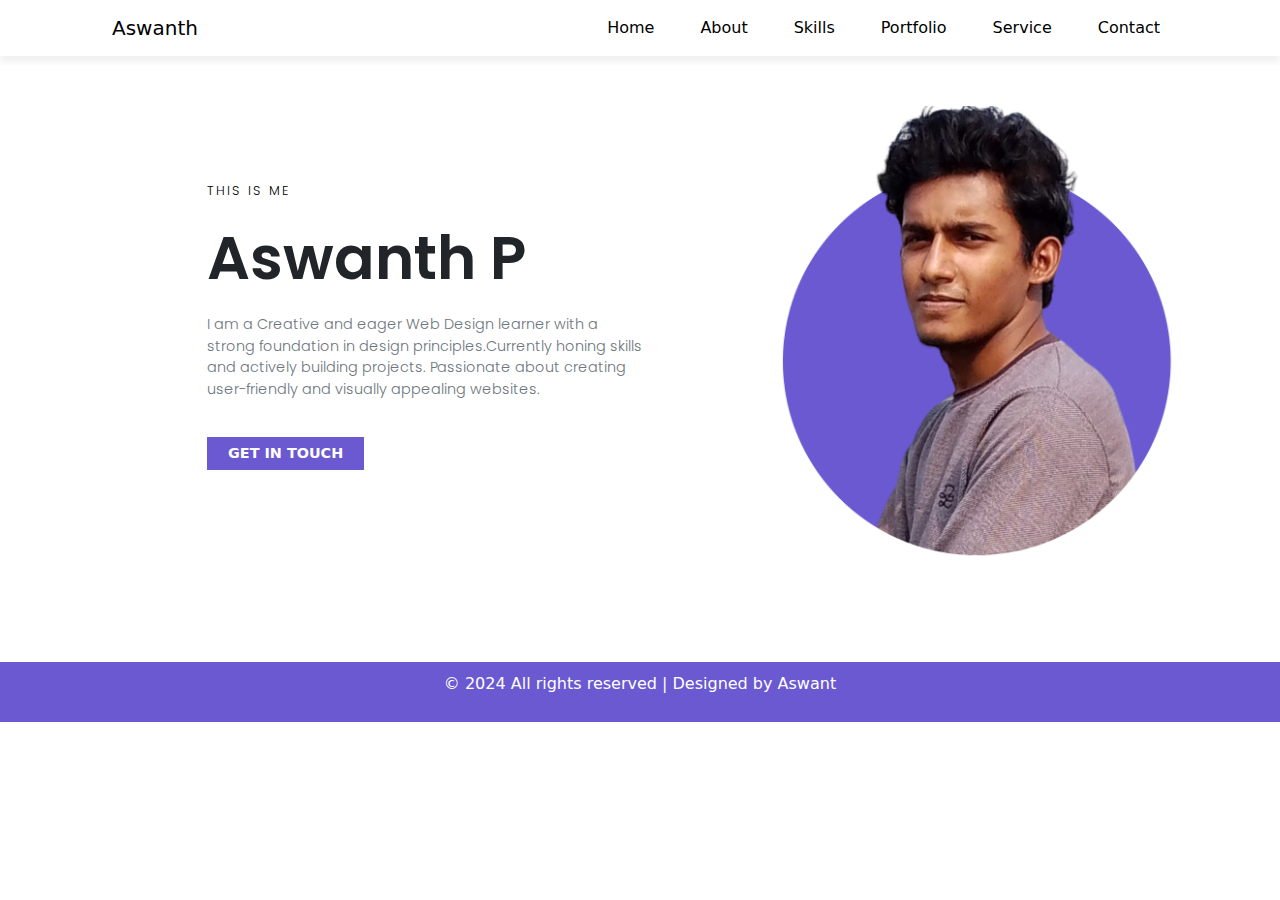
<file: index.html>
<!DOCTYPE html>
<html lang="en">
<head>
    <meta charset="UTF-8">
    <meta name="viewport" content="width=device-width, initial-scale=1.0">
    <meta name="description" content="This personal portfolio is created using htm, css with
    bootstrap framework">
    <meta name="author" content="Aswanth P">
    <title>Personal Portfolio home page using html, css and bootstrap</title>
    <link rel="stylesheet" href="https://cdnjs.cloudflare.com/ajax/libs/font-awesome/6.5.2/css/all.min.css" integrity="sha512-SnH5WK+bZxgPHs44uWIX+LLJAJ9/2PkPKZ5QiAj6Ta86w+fsb2TkcmfRyVX3pBnMFcV7oQPJkl9QevSCWr3W6A==" crossorigin="anonymous" referrerpolicy="no-referrer" />
    <link rel="stylesheet" href="styles.css">
    <link href="https://cdn.jsdelivr.net/npm/bootstrap@5.3.3/dist/css/bootstrap.min.css" rel="stylesheet" integrity="sha384-QWTKZyjpPEjISv5WaRU9OFeRpok6YctnYmDr5pNlyT2bRjXh0JMhjY6hW+ALEwIH" crossorigin="anonymous">
    <link rel="stylesheet" href="styles.css">
</head>
<body>
    <header class="header">
        <nav class="navbar navbar-expand-md sticky-top">
            <div class="container">
                <a href="#" class="navbar-brand">Aswanth</a>
                <button class="navbar-toggler" type="button" data-bs-toggle="collapse" data-bs-target="#mobileMenu">
                    <span class="navbar-toggler-icon" id="menu-btn"></span>
                </button>
                <div class="collapse navbar-collapse" id="mobileMenu">
                    <ul class="navbar-nav">
                        <li class="nav-item"><a href="index.html" class="nav-link">Home</a></li>
                        <li class="nav-item"><a href="about.html" class="nav-link">About</a></li>
                        <li class="nav-item"><a href="skils.html" class="nav-link">Skills</a></li>
                        <li class="nav-item"><a href="portfolio.html" class="nav-link">Portfolio</a></li>
                        <li class="nav-item"><a href="services.html" class="nav-link">Service</a></li>
                        <li class="nav-item"><a href="contact.html" class="nav-link">Contact</a></li>
                    </ul>
                </div>
            </div>
        </nav>
    </header>
    <main>
        <section id="home">
            <div class="container">
                <div class="row">
                    <div class="col-2 col-sm-1 col-md-6 col-lg-1 order-1 home-socialmedia">
                        <a href="https://www.instagram.com/aswanth_4chu?igsh=YXQzZmVucmxvcTFh" class="text-decoration-none"><i class="fa-brands fa-instagram" style="color: #6a59d1;"></i></a>
                        <a href="www.linkedin.com/in/aswanth-p-36589722a" class="text-decoration-none"><i class="fa-brands fa-linkedin" style="color: #6a59d1;"></i></a>
                        <a href="https://github.com/AswanthP2002" class="text-decoration-none"><i class="fa-brands fa-github" style="color: #6a59d1;"></i></a>
                    </div>
                    <div class="col-sm-12 col-md-12 col-lg-6 order-3 order-md-3 order-lg-2 content"> 
                        <div class="content">
                            <label for="name" class="page-label">This is me</label>
                            <p class="name">Aswanth P</p>
                            <p class="text-secondary intro">
                                I am a Creative and eager Web Design learner with a 
                                strong foundation in design principles.Currently honing 
                                skills and actively building projects. Passionate about 
                                creating user-friendly and visually appealing websites.
                            </p>
                            <a href="contact.html" class="btn page-btns">Get in touch</a>
                        </div>
                    </div>
                    <div class="col-10 col-sm-11 col-md-6 col-lg-5 order-2 order-lg-3">
                        <div class="image"> 
                            <!--<img src="image/abstract-neon-frame-design-oewy4t1tfbfq5fof-oewy4t1tfbfq5fof.png" alt="neon frame picture" id="frame">-->
                            <img src="image/Aswanth-profile.png" alt="profile picture" id="profile" >
                        </div>
                    </div>
                </div>
            </div>
        </section>
    </main>
    <footer>
        <p class="text-center text-white">&copy; 2024 All rights reserved | Designed by Aswant</p>
    </footer>
    <script src="https://cdn.jsdelivr.net/npm/bootstrap@5.3.3/dist/js/bootstrap.bundle.min.js" integrity="sha384-YvpcrYf0tY3lHB60NNkmXc5s9fDVZLESaAA55NDzOxhy9GkcIdslK1eN7N6jIeHz" crossorigin="anonymous"></script>
</body>
</html>
</file>
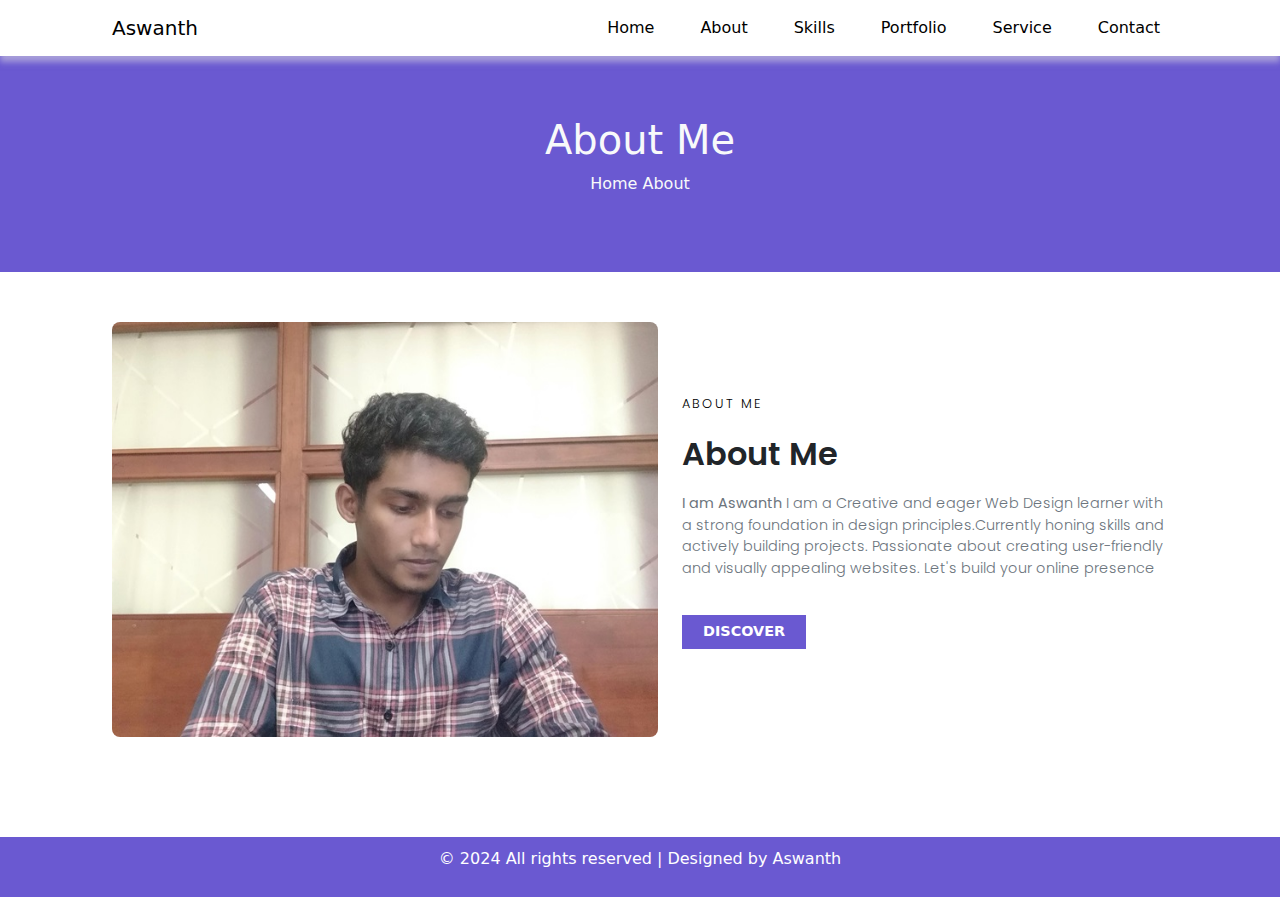
<file: about.html>
<!DOCTYPE html>
<html lang="en">
<head>
    <meta charset="UTF-8">
    <meta name="viewport" content="width=device-width, initial-scale=1.0">
    <meta name="description" content="This personal portfolio is created using htm, css with
    bootstrap framework">
    <meta name="author" content="Aswanth P">
    <title>Personal Portfolio About page using html, css and bootstrap</title>
    <link href="https://cdn.jsdelivr.net/npm/bootstrap@5.3.3/dist/css/bootstrap.min.css" rel="stylesheet" integrity="sha384-QWTKZyjpPEjISv5WaRU9OFeRpok6YctnYmDr5pNlyT2bRjXh0JMhjY6hW+ALEwIH" crossorigin="anonymous">
    <link rel="stylesheet" href="https://cdnjs.cloudflare.com/ajax/libs/font-awesome/6.5.2/css/all.min.css" integrity="sha512-SnH5WK+bZxgPHs44uWIX+LLJAJ9/2PkPKZ5QiAj6Ta86w+fsb2TkcmfRyVX3pBnMFcV7oQPJkl9QevSCWr3W6A==" crossorigin="anonymous" referrerpolicy="no-referrer" />
    <link rel="stylesheet" href="styles.css">
</head>
<body>
    <header>
        <nav class="navbar navbar-expand-md sticky-top">
            <div class="container">
                <a href="#" class="navbar-brand">Aswanth</a>
                <button class="navbar-toggler" type="button" data-bs-toggle="collapse" data-bs-target="#mobileMenu">
                    <span class="navbar-toggler-icon" id="menu-btn"></span>
                </button>
                <div class="collapse navbar-collapse" id="mobileMenu">
                    <ul class="navbar-nav nav-right">
                        <li class="nav-item"><a href="index.html" class="nav-link">Home</a></li>
                        <li class="nav-item"><a href="about.html" class="nav-link">About</a></li>
                        <li class="nav-item"><a href="skils.html" class="nav-link">Skills</a></li>
                        <li class="nav-item"><a href="portfolio.html" class="nav-link">Portfolio</a></li>
                        <li class="nav-item"><a href="services.html" class="nav-link">Service</a></li>
                        <li class="nav-item"><a href="contact.html" class="nav-link">Contact</a></li>
                    </ul>
                </div>
            </div>
        </nav>
    </header>
    <main>
        <section id="about">
            <div class="top">
                <h1 class="main-heading text-light">About Me</h1>
                <p class="path">
                    <a href="index.html/#home" class="text-decoration-none text-light">Home</a>
                    <span><i class="fa-solid fa-arrow-right"></i></span>
                    <a href="index.html/#home" class="text-decoration-none text-light">About</a>
                </p>
            </div>
            <div class="bottom">
                <div class="container">
                    <div class="row">
                        <div class="col-sm-12 col-md-6">
                            <div class="image">
                                <img src="image/Aswanth-about- - Copy.jpeg" alt="profile image">
                            </div>
                        </div>
                        <div class="col-sm-12 col-md-6">
                            <div class="content">
                                <label>about me</label>
                                <h2 class="content-heading text-dark">About Me</h2>
                                <p class="text-secondary intro">
                                    <strong>I am Aswanth</strong>  I am a Creative and eager Web Design learner with a 
                                    strong foundation in design principles.Currently honing 
                                    skills and actively building projects. Passionate about 
                                    creating user-friendly and visually appealing websites. 
                                    Let's build your online presence
                                </p>
                                <a href="portfolio.html" class="btn page-btns">Discover</a>
                            </div>
                        </div>
                    </div>
                    <div class="timeline">
                        <div class="checkpoint">
                            <div class="block">
                                <h2></h2>
                            </div>
                        </div>
                    </div>
                </div>
            </div>
        </section>
    </main>
    <footer>
        <p class="text-center text-white">&copy; 2024 All rights reserved | Designed by Aswanth</p>
    </footer>
    <script src="https://cdn.jsdelivr.net/npm/bootstrap@5.3.3/dist/js/bootstrap.bundle.min.js" integrity="sha384-YvpcrYf0tY3lHB60NNkmXc5s9fDVZLESaAA55NDzOxhy9GkcIdslK1eN7N6jIeHz" crossorigin="anonymous"></script>
</body>
</html>
</file>
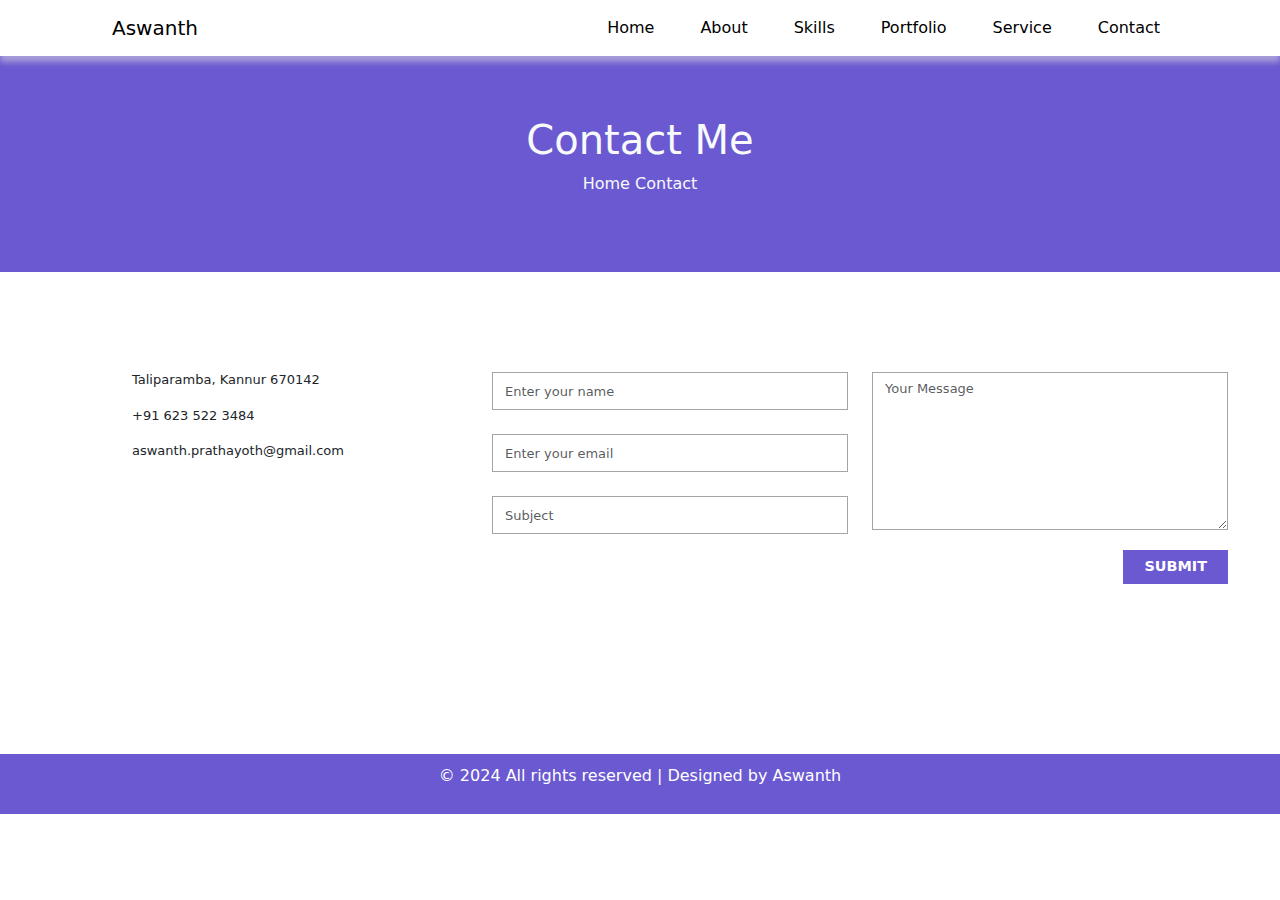
<file: contact.html>
<!DOCTYPE html>
<html lang="en">
<head>
    <meta charset="UTF-8">
    <meta name="viewport" content="width=device-width, initial-scale=1.0">
    <meta name="description" content="This personal portfolio is created using htm, css with
    bootstrap framework">
    <meta name="author" content="Aswanth P">
    <title>Personal Portfolio About page using html, css and bootstrap</title>
    <link href="https://cdn.jsdelivr.net/npm/bootstrap@5.3.3/dist/css/bootstrap.min.css" rel="stylesheet" integrity="sha384-QWTKZyjpPEjISv5WaRU9OFeRpok6YctnYmDr5pNlyT2bRjXh0JMhjY6hW+ALEwIH" crossorigin="anonymous">
    <link rel="stylesheet" href="https://cdnjs.cloudflare.com/ajax/libs/font-awesome/6.5.2/css/all.min.css" integrity="sha512-SnH5WK+bZxgPHs44uWIX+LLJAJ9/2PkPKZ5QiAj6Ta86w+fsb2TkcmfRyVX3pBnMFcV7oQPJkl9QevSCWr3W6A==" crossorigin="anonymous" referrerpolicy="no-referrer" />
    <link rel="stylesheet" href="styles.css">
</head>
<body>
    <header>
        <nav class="navbar navbar-expand-md sticky-top">
            <div class="container">
                <a href="#" class="navbar-brand">Aswanth</a>
                <button class="navbar-toggler" type="button" data-bs-toggle="collapse" data-bs-target="#mobileMenu">
                    <span class="navbar-toggler-icon" id="menu-btn"></span>
                </button>
                <div class="collapse navbar-collapse" id="mobileMenu">
                    <ul class="navbar-nav nav-right">
                        <li class="nav-item"><a href="index.html" class="nav-link">Home</a></li>
                        <li class="nav-item"><a href="about.html" class="nav-link">About</a></li>
                        <li class="nav-item"><a href="skils.html" class="nav-link">Skills</a></li>
                        <li class="nav-item"><a href="portfolio.html" class="nav-link">Portfolio</a></li>
                        <li class="nav-item"><a href="services.html" class="nav-link">Service</a></li>
                        <li class="nav-item"><a href="contact.html" class="nav-link">Contact</a></li>
                    </ul>
                </div>
            </div>
        </nav>
    </header>
    <main>
        <section id="contact">
            <div class="top">
                <h1 class="main-heading text-light">Contact Me</h1>
                <p class="path">
                    <a href="index.html/#home" class="text-decoration-none text-light">Home</a>
                    <span><i class="fa-solid fa-arrow-right"></i></span>
                    <a href="index.html/#home" class="text-decoration-none text-light">Contact</a>
                </p>
            </div>
            <div class="bottom">
                <div class="container">
                    <div class="row"> <!--for referrence-->
                        <div class="col-sm-12 col-md-12 col-lg-4 pt-5"> <!--for referrence-->
                            <div class="details">
                                <div class="icon"><i class="fa-solid fa-house"></i></div>
                                <div class="text"><p>Taliparamba, Kannur 670142</p></div>
                            </div>
                            <div class="details">
                                <div class="icon"><i class="fa-solid fa-phone"></i></div>
                                <div class="text"><p>+91 623 522 3484</p></div>
                            </div>
                            <div class="details">
                                <div class="icon"><i class="fa-solid fa-envelope"></i></div>
                                <div class="text"><p><a href="mailto:aswanth.prathayoth@gmail.com" class="text-decoration-none text-dark">aswanth.prathayoth@gmail.com</a></p></div>
                            </div>
                            <div class="details">
                                <div class="icon"><i class="fa-solid fa-hashtag"></i></div>
                                <div class="socialmedia">
                                    <ul class="list-unstyled">
                                        <li><a href="https://www.instagram.com/aswanth_4chu?igsh=YXQzZmVucmxvcTFh" class="text-decoration-none"><i class="fa-brands fa-instagram"></i></a></li>
                                        <li><a href="www.linkedin.com/in/aswanth-p-36589722a" class="text-decoration-none"><i class="fa-brands fa-linkedin"></i></a></li>
                                        <li><a href="https://github.com/AswanthP2002" class="text-decoration-none"><i class="fa-brands fa-github"></i></a></li>
                                    </ul>
                                </div>
                            </div>
                        </div>
                        <div class="col-sm-12 col-md-12 col-lg-8" id="form"> <!--for referrence-->
                            <form onsubmit="validateForm(); reset(); return false;"  id="enquiry-form">
                                <div class="row">
                                <div class="left col-lg-6 col-sm-12">
                                    <div style="position: relative;">
                                        <input type="text" class="form-control mb-4" id="name" name="name" placeholder="Enter your name" autocomplete="name">
                                        <span id="name-error" class="error-message"></span>
                                    </div>
                                    <div style="position: relative;">
                                        <input type="email" class="form-control mb-4" id="mail" name="mail" placeholder="Enter your email" autocomplete="email">
                                        <span id="email-error" class="error-message"></span>
                                    </div>
                                    <div style="position: relative;">
                                        <input type="text" class="form-control" id="subject" name="subject" placeholder="Subject">
                                        <span id="subject-error" class="error-message"></span>
                                    </div>
                                </div>
                                <div class="right col-lg-6 col-sm-12"> 
                                    <div style="position: relative;">
                                        <textarea name="message" id="message" class="form-control" id="message" placeholder="Your Message" rows="6"></textarea>
                                        <span id="message-error" class="error-message"></span>
                                    </div>
                                    <button type="submit" class="btn page-btns" id="submit">submit</button>
                                </div>
                                </div>
                            </form>
                        </div>
                    </div>
                </div>
            </div>
        </section>
    </main>
    <footer>
        <p class="text-center text-white">&copy; 2024 All rights reserved | Designed by Aswanth</p>
    </footer>
    <script src="https://cdn.jsdelivr.net/npm/bootstrap@5.3.3/dist/js/bootstrap.bundle.min.js" integrity="sha384-YvpcrYf0tY3lHB60NNkmXc5s9fDVZLESaAA55NDzOxhy9GkcIdslK1eN7N6jIeHz" crossorigin="anonymous"></script>
    <script src="https://smtpjs.com/v3/smtp.js"></script>
    <script src="script.js"></script>
</body>
</html>
</file>
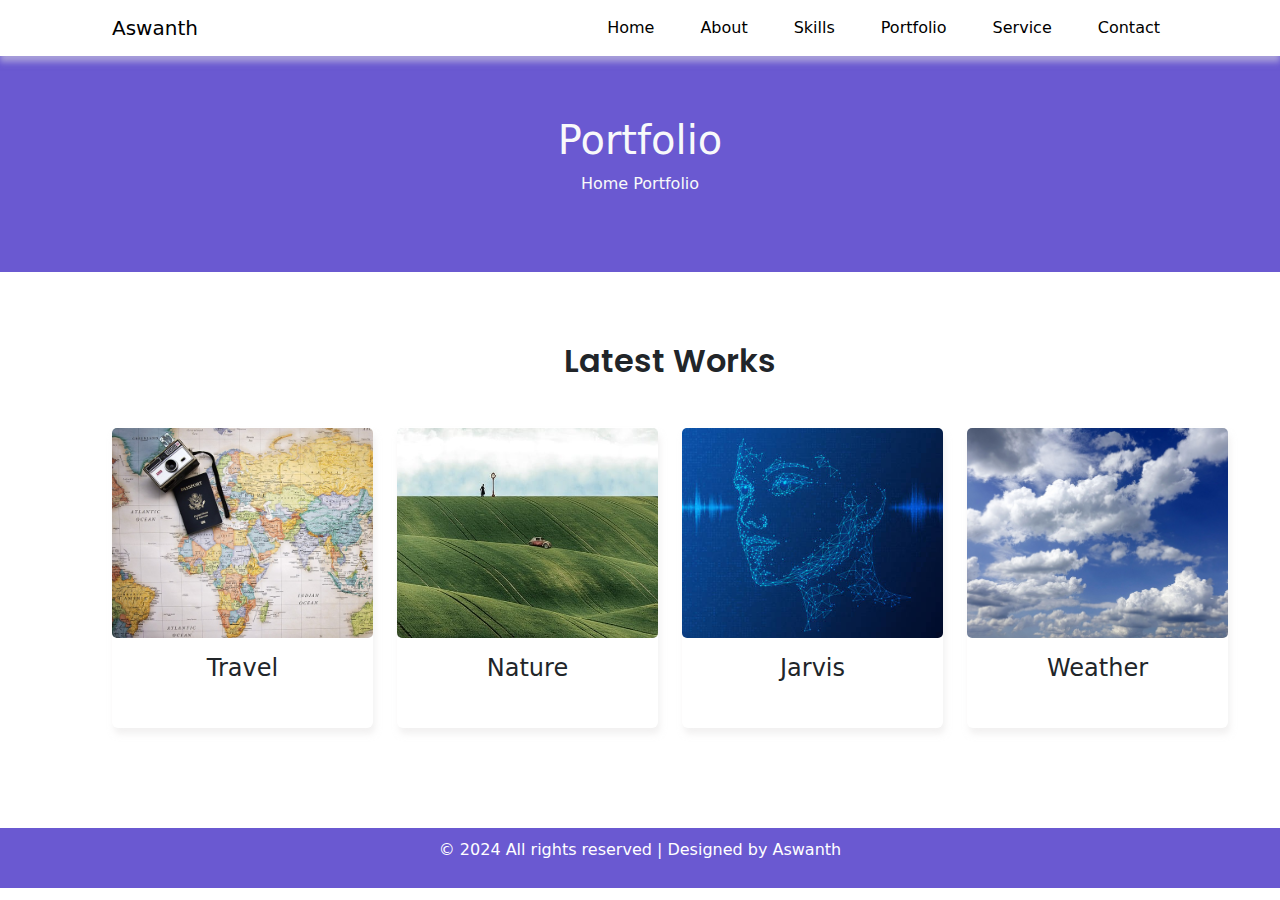
<file: portfolio.html>
<!DOCTYPE html>
<html lang="en">
<head>
    <meta charset="UTF-8">
    <meta name="viewport" content="width=device-width, initial-scale=1.0">
    <meta name="description" content="This personal portfolio is created using htm, css with
    bootstrap framework">
    <meta name="author" content="Aswanth P">
    <title>Personal Portfolio home page using html, css and bootstrap</title>
    <link href="https://cdn.jsdelivr.net/npm/bootstrap@5.3.3/dist/css/bootstrap.min.css" rel="stylesheet" integrity="sha384-QWTKZyjpPEjISv5WaRU9OFeRpok6YctnYmDr5pNlyT2bRjXh0JMhjY6hW+ALEwIH" crossorigin="anonymous">
    <link rel="stylesheet" href="https://cdnjs.cloudflare.com/ajax/libs/font-awesome/6.5.2/css/all.min.css" integrity="sha512-SnH5WK+bZxgPHs44uWIX+LLJAJ9/2PkPKZ5QiAj6Ta86w+fsb2TkcmfRyVX3pBnMFcV7oQPJkl9QevSCWr3W6A==" crossorigin="anonymous" referrerpolicy="no-referrer" />
    <link rel="stylesheet" href="styles.css">
</head>
<body>
    <header>
        <nav class="navbar navbar-expand-md sticky-top">
            <div class="container">
                <a href="#" class="navbar-brand">Aswanth</a>
                <button class="navbar-toggler" type="button" data-bs-toggle="collapse" data-bs-target="#mobileMenu">
                    <span class="navbar-toggler-icon" id="menu-btn"></span>
                </button>
                <div class="collapse navbar-collapse" id="mobileMenu">
                    <ul class="navbar-nav nav-right">
                        <li class="nav-item"><a href="index.html" class="nav-link">Home</a></li>
                        <li class="nav-item"><a href="about.html" class="nav-link">About</a></li>
                        <li class="nav-item"><a href="skils.html" class="nav-link">Skills</a></li>
                        <li class="nav-item"><a href="portfolio.html" class="nav-link">Portfolio</a></li>
                        <li class="nav-item"><a href="services.html" class="nav-link">Service</a></li>
                        <li class="nav-item"><a href="contact.html" class="nav-link">Contact</a></li>
                    </ul>
                </div>
            </div>
        </nav>
    </header>
    <main>
        <section id="portfolio">
            <div class="top">
                <h1 class="main-heading text-light">Portfolio</h1>
                <p class="path">
                    <a href="index.html/#home" class="text-decoration-none text-light">Home</a>
                    <span><i class="fa-solid fa-arrow-right"></i></span>
                    <a href="index.html/#home" class="text-decoration-none text-light">Portfolio</a>
                </p>
            </div>
            <div class="bottom">
                <div class="container">
                <div class="row">
                    <div class="col-12">
                        <h2 class="content-heading text-dark text-center mb-5">Latest Works</h2>
                        
                    </div>
                    <div class="col-sm-6 col-md-3">
                        <a class="text-decoration-none" href="https://aswanth4012.github.io/Travel/">
                        <div class="card">
                            <img src="image/travel.jpg" alt="Map image" class="card-img">
                            
                            <div class="card-body">
                                <h4 class="text-dark text-center">Travel</h4>
                            </div>
                        </div>
                        </a>
                    </div>
                    <div class="col-sm-6 col-md-3">
                        <a class="text-decoration-none" href="https://aswanth4012.github.io/Nature/">
                        <div class="card">
                            <img src="image/nature.jpg" alt="fields image" class="card-img">
                            
                            <div class="card-body">
                                <h4 class="text-dark text-center">Nature</h4>
                            </div>
                        </div>
                        </a>
                    </div>
                    <div class="col-sm-6 col-md-3">
                        <a class="text-decoration-none" href="https://aswanth4012.github.io/jarvis/">
                        <div class="card">
                            <img src="image/jaarvis.jpg" alt="voice recogniser image" class="card-img">
                            <div class="card-body">
                                <h4 class="text-dark text-center">Jarvis</h4>
                            </div>
                        </div>
                        </a>
                    </div>
                    <div class="col-sm-6 col-md-3">
                        <a class="text-decoration-none" href="https://aswanth4012.github.io/weatherWise/">
                        <div class="card">
                            <img src="image/weather.jpg" alt="clouds image" class="card-img">
                            <div class="card-body">
                                <h4 class="text-dark text-center">Weather</h4>
                            </div>
                        </div>
                        </a>
                    </div>
                </div>
                </div>
            </div>
        </section>
    </main>
    <footer>
        <p class="text-center text-white">&copy; 2024 All rights reserved | Designed by Aswanth</p>
    </footer>
    <script src="https://cdn.jsdelivr.net/npm/bootstrap@5.3.3/dist/js/bootstrap.bundle.min.js" integrity="sha384-YvpcrYf0tY3lHB60NNkmXc5s9fDVZLESaAA55NDzOxhy9GkcIdslK1eN7N6jIeHz" crossorigin="anonymous"></script>
</body>
</html>
</file>
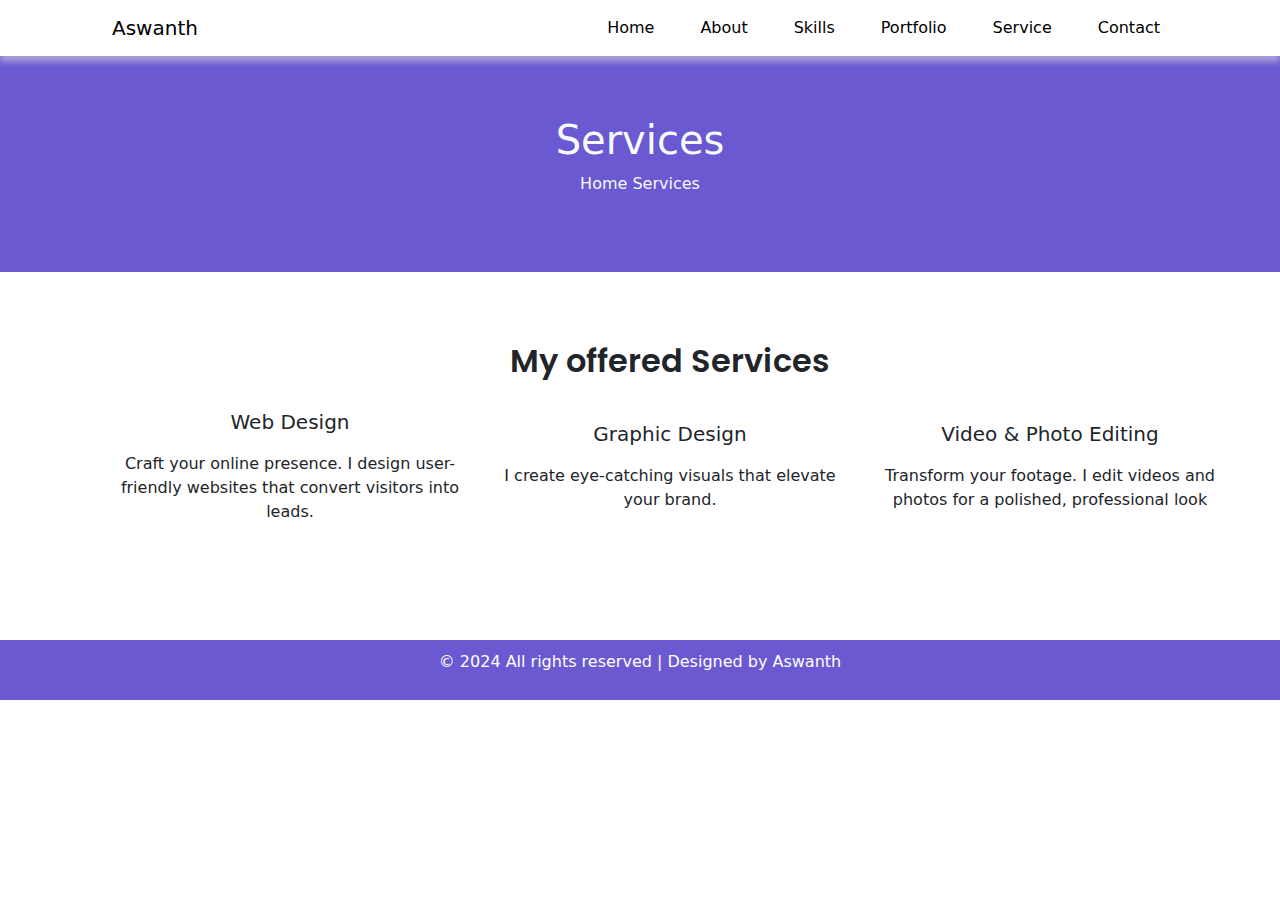
<file: services.html>
<!DOCTYPE html>
<html lang="en">
<head>
    <meta charset="UTF-8">
    <meta name="viewport" content="width=device-width, initial-scale=1.0">
    <meta name="description" content="This personal portfolio is created using htm, css with
    bootstrap framework">
    <meta name="author" content="Aswanth P">
    <title>Personal Portfolio home page using html, css and bootstrap</title>
    <link href="https://cdn.jsdelivr.net/npm/bootstrap@5.3.3/dist/css/bootstrap.min.css" rel="stylesheet" integrity="sha384-QWTKZyjpPEjISv5WaRU9OFeRpok6YctnYmDr5pNlyT2bRjXh0JMhjY6hW+ALEwIH" crossorigin="anonymous">
    <link rel="stylesheet" href="https://cdnjs.cloudflare.com/ajax/libs/font-awesome/6.5.2/css/all.min.css" integrity="sha512-SnH5WK+bZxgPHs44uWIX+LLJAJ9/2PkPKZ5QiAj6Ta86w+fsb2TkcmfRyVX3pBnMFcV7oQPJkl9QevSCWr3W6A==" crossorigin="anonymous" referrerpolicy="no-referrer" />
    <link rel="stylesheet" href="styles.css">
</head>
<body>
    <header>
        <nav class="navbar navbar-expand-md sticky-top">
            <div class="container">
                <a href="#" class="navbar-brand">Aswanth</a>
                <button class="navbar-toggler" type="button" data-bs-toggle="collapse" data-bs-target="#mobileMenu">
                    <span class="navbar-toggler-icon" id="menu-btn"></span>
                </button>
                <div class="collapse navbar-collapse" id="mobileMenu">
                    <ul class="navbar-nav nav-right">
                        <li class="nav-item"><a href="index.html" class="nav-link">Home</a></li>
                        <li class="nav-item"><a href="about.html" class="nav-link">About</a></li>
                        <li class="nav-item"><a href="skils.html" class="nav-link">Skills</a></li>
                        <li class="nav-item"><a href="portfolio.html" class="nav-link">Portfolio</a></li>
                        <li class="nav-item"><a href="services.html" class="nav-link">Service</a></li>
                        <li class="nav-item"><a href="contact.html" class="nav-link">Contact</a></li>
                    </ul>
                </div>
            </div>
        </nav>
    </header>
    <main>
        <section id="services">
            <div class="top">
                <h1 class="main-heading text-light">Services</h1>
                <p class="path">
                    <a href="index.html/#home" class="text-decoration-none text-light">Home</a>
                    <span><i class="fa-solid fa-arrow-right"></i></span>
                    <a href="index.html/#home" class="text-decoration-none text-light">Services</a>
                </p>
            </div>
            <div class="bottom">
                <div class="container">
                    <div class="row">
                        <div class="col-sm-12">
                            <h2 class="content-heading text-dark text-center">My offered Services</h2>
                        </div>
                        <div class="col-sm-12 col-md-4 services">
                            <i class="fa-solid fa-swatchbook"></i>
                            <h5 class="text-dark">Web Design</h5>
                            <p>Craft your online presence. I design user-friendly websites that convert visitors into leads.</p>
                        </div>
                        <div class="col-sm-12 col-md-4 services">
                            <i class="fa-solid fa-rocket"></i>
                            <h5 class="text-dark">Graphic Design</h5>
                            <p>I create eye-catching visuals that elevate your brand.</p>
                        </div>
                        <div class="col-sm-12 col-md-4 services">
                            <i class="fa-solid fa-wand-magic-sparkles"></i>
                            <h5 class="text-dark">Video & Photo Editing</h5>
                            <p>Transform your footage. I edit videos and photos for a polished, professional look</p>
                        </div>
                    </div>
                </div>
            </div>
        </section>
    </main>
    <footer>
        <p class="text-center text-white">&copy; 2024 All rights reserved | Designed by Aswanth</p>
    </footer>
    <script src="https://cdn.jsdelivr.net/npm/bootstrap@5.3.3/dist/js/bootstrap.bundle.min.js" integrity="sha384-YvpcrYf0tY3lHB60NNkmXc5s9fDVZLESaAA55NDzOxhy9GkcIdslK1eN7N6jIeHz" crossorigin="anonymous"></script>
</body>
</html>
</file>
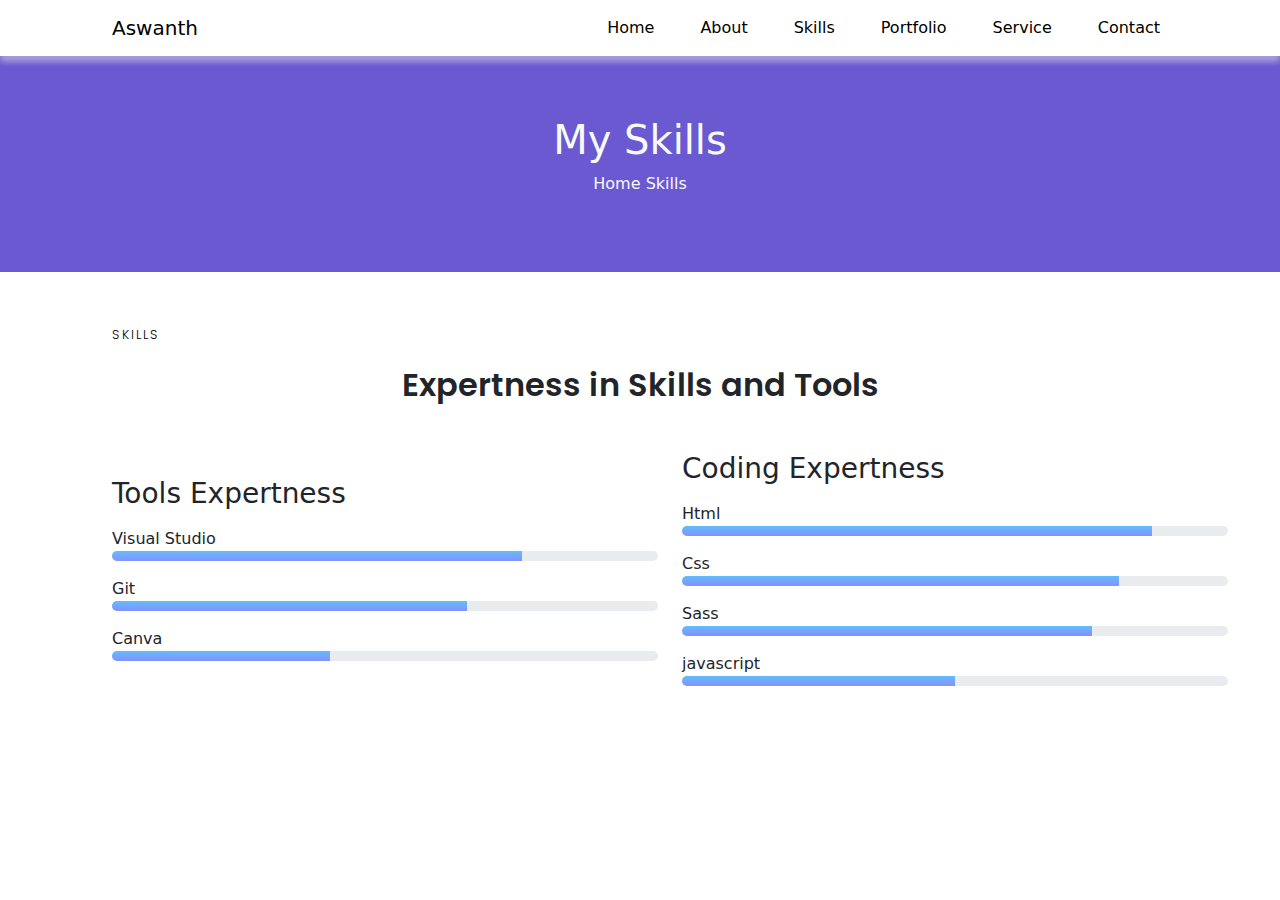
<file: skils.html>
<!DOCTYPE html>
<html lang="en">
<head>
    <meta charset="UTF-8">
    <meta name="viewport" content="width=device-width, initial-scale=1.0">
    <meta name="description" content="This personal portfolio is created using htm, css with
    bootstrap framework">
    <meta name="author" content="Aswanth P">
    <title>Personal Portfolio About page using html, css and bootstrap</title>
    <link href="https://cdn.jsdelivr.net/npm/bootstrap@5.3.3/dist/css/bootstrap.min.css" rel="stylesheet" integrity="sha384-QWTKZyjpPEjISv5WaRU9OFeRpok6YctnYmDr5pNlyT2bRjXh0JMhjY6hW+ALEwIH" crossorigin="anonymous">
    <link rel="stylesheet" href="https://cdnjs.cloudflare.com/ajax/libs/font-awesome/6.5.2/css/all.min.css" integrity="sha512-SnH5WK+bZxgPHs44uWIX+LLJAJ9/2PkPKZ5QiAj6Ta86w+fsb2TkcmfRyVX3pBnMFcV7oQPJkl9QevSCWr3W6A==" crossorigin="anonymous" referrerpolicy="no-referrer" />
    <link rel="stylesheet" href="styles.css">
</head>
<body>
    <header>
        <nav class="navbar navbar-expand-md sticky-top">
            <div class="container">
                <a href="#" class="navbar-brand">Aswanth</a>
                <button class="navbar-toggler" type="button" data-bs-toggle="collapse" data-bs-target="#mobileMenu">
                    <span class="navbar-toggler-icon" id="menu-btn"></span>
                </button>
                <div class="collapse navbar-collapse" id="mobileMenu">
                    <ul class="navbar-nav nav-right">
                        <li class="nav-item"><a href="index.html" class="nav-link">Home</a></li>
                        <li class="nav-item"><a href="about.html" class="nav-link">About</a></li>
                        <li class="nav-item"><a href="skils.html" class="nav-link">Skills</a></li>
                        <li class="nav-item"><a href="portfolio.html" class="nav-link">Portfolio</a></li>
                        <li class="nav-item"><a href="services.html" class="nav-link">Service</a></li>
                        <li class="nav-item"><a href="contact.html" class="nav-link">Contact</a></li>
                    </ul>
                </div>
            </div>
        </nav>
    </header>
    <main>
        <section id="skills">
            <div class="top">
                <h1 class="main-heading text-light">My Skills</h1>
                <p class="path">
                    <a href="index.html/#home" class="text-decoration-none text-light">Home</a>
                    <span><i class="fa-solid fa-arrow-right"></i></span>
                    <a href="index.html/#home" class="text-decoration-none text-light">Skills</a>
                </p>
            </div>
            <div class="bottom">
                <div class="container">
                    <div class="row">
                        <div class="col-sm-12">
                            <div class="content">
                                <label>skills</label>
                                <h2 class="content-heading text-dark text-center mb-5">Expertness in Skills and Tools</h2>
                            </div>
                        </div>
                        <div class="col-sm-12 col-md-6">
                            <div class="tools">
                                <h3 class="text-dark">Tools Expertness</h3>
                                <div class="progression mt-3">
                                    <label for="vs-code" class="progress-label">Visual Studio</label>
                                    <div class="progress">
                                        <div class="progress-bar" role="progressbar" aria-valuenow="75" aria-valuemin="0" aria-valuemax="100" id="vs-code"></div>
                                    </div>
                                </div>
                                <div class="progression mt-3">
                                    <label for="git" class="progress-label">Git</label>
                                    <div class="progress">
                                        <div class="progress-bar" role="progressbar" aria-valuenow="65" aria-valuemin="0" aria-valuemax="100" id="git"></div>
                                    </div>
                                </div>
                                <div class="progression mt-3">
                                    <label for="canva" class="progress-label">Canva</label>
                                    <div class="progress">
                                        <div class="progress-bar" role="progressbar" aria-valuenow="40" aria-valuemin="0" aria-valuemax="100" id="canva"></div>
                                    </div>
                                </div>
                            </div>
                        </div>
                        <div class="col-sm-12 col-md-6">
                            <div class="coding">
                                <h3 class="text-dark">Coding Expertness</h3>
                                <div class="progression mt-3">
                                    <label for="html" class="progress-label">Html</label>
                                    <div class="progress">
                                        <div class="progress-bar" role="progressbar" aria-valuenow="86" aria-valuemin="0" aria-valuemax="100" id="html"></div>
                                    </div>
                                </div>
                                <div class="progression mt-3">
                                    <label for="css" class="progress-label">Css</label>
                                    <div class="progress">
                                        <div class="progress-bar" role="progressbar" aria-valuenow="80" aria-valuemin="0" aria-valuemax="100" id="css"></div>
                                    </div>
                                </div>
                                <div class="progression mt-3">
                                    <label for="sass" class="progress-label">Sass</label>
                                    <div class="progress">
                                        <div class="progress-bar" role="progressbar" aria-valuenow="60" aria-valuemin="0" aria-valuemax="100" id="sass"></div>
                                    </div>
                                </div>
                                <div class="progression mt-3">
                                    <label for="javascript" class="progress-label">javascript</label>
                                    <div class="progress">
                                        <div class="progress-bar" role="progressbar" aria-valuenow="50" aria-valuemin="0" aria-valuemax="100" id="javascript"></div>
                                    </div>
                                </div>
                            </div>
                        </div>
                    </div>
                </div>
            </div>
        </section>
    </main>

    <script src="https://cdn.jsdelivr.net/npm/bootstrap@5.3.3/dist/js/bootstrap.bundle.min.js" integrity="sha384-YvpcrYf0tY3lHB60NNkmXc5s9fDVZLESaAA55NDzOxhy9GkcIdslK1eN7N6jIeHz" crossorigin="anonymous"></script>
</body>
</html>
</file>
<file: styles.css>
@import url("https://fonts.googleapis.com/css2?family=Poppins:ital,wght@0,100;0,200;0,300;0,400;0,500;0,600;0,700;0,800;0,900;1,100;1,200;1,300;1,400;1,500;1,600;1,700;1,800;1,900&display=swap");
* {
  box-sizing: border-box;
  margin: 0;
  padding: 0;
}

/*$colorThemesub: linear-gradient(0deg, #8490ff 0%, #62bdfc 100%);*/
/* === Common style for navbar === */
/*--------------------------------*/
.navbar {
  box-shadow: 0 6px 6px 0 rgba(230, 227, 227, 0.5);
}

.navbar-collapse {
  justify-content: right;
}

.navbar-collapse .navbar-nav {
  gap: 30px;
}

.navbar-nav .nav-item .nav-link {
  color: black;
}

.navbar-nav .nav-item .nav-link:hover {
  color: #8490ff;
}

.page-label {
  font-size: 0.8rem;
  font-family: "Poppins", sans-serif;
  color: black;
  font-weight: 300;
  letter-spacing: 2px;
  text-transform: uppercase;
}

#home .content .name {
  font-size: 3.75rem;
  font-family: "Poppins", sans-serif;
  font-weight: 600;
  margin: 20px 0;
  line-height: 1.2em;
}

.container {
  margin: 0 100px;
}

footer {
  background-color: #6a59d1;
  margin: 50px 0 0;
  padding: 10px 0;
}

/* === Home page element style === */
/*--------------------------------*/
#home .row {
  /*background-color: gray;*/
  align-items: center;
  padding: 50px 0;
}

#home .image {
  /*background-color: #8490ff;*/
  position: relative;
}

#frame {
  max-width: 450px;
}

#home .image #profile {
  max-width: 400px;
}

.content {
  padding-right: 60px;
}

.home-socialmedia {
  display: flex;
  flex-direction: column;
  justify-content: center;
  color: #6a59d1;
  font-size: 1.8rem;
  gap: 20px;
}

/* === Common styles === */
/*--------------------------------*/
.intro {
  font-size: 0.9rem;
  line-height: 1.5;
  font-family: "Poppins", sans-serif;
  font-weight: 300;
}

.page-btns {
  background-color: #6a59d1;
  padding: 5px 20px;
  font-size: 0.9rem;
  text-transform: uppercase;
  border-radius: 0;
  font-weight: 600;
  color: white;
  margin: 20px 0;
}

main .top {
  background-color: #6a59d1;
  text-align: center;
  padding: 60px 0;
  color: white;
}

.content-heading {
  font-family: "Poppins", sans-serif;
  font-weight: 600;
  margin: 20px 0;
  line-height: 1.2em;
}

/* === About Page Style === */
/*--------------------------------*/
#about .row {
  align-items: center;
  padding: 50px 0;
}

#about .row .image img {
  max-width: 100%;
  border-radius: 8px;
}

#about .row .content label {
  font-size: 0.8rem;
  font-family: "Poppins", sans-serif;
  color: black;
  font-weight: 300;
  letter-spacing: 2px;
  text-transform: uppercase;
}

/* === Skills Page Style === */
/*--------------------------------*/
#skills .row {
  align-items: center;
  padding: 50px 0;
}

#skills .row .image img {
  max-width: 100%;
  height: auto;
}

#skills .progress {
  height: 10px;
}

#skills .progress .progress-bar {
  background: linear-gradient(0deg, #8490ff 0%, #62bdfc 100%);
}

#skills .progress #vs-code {
  width: 75%;
}

#skills .progress #git {
  width: 65%;
}

#skills .progress #canva {
  width: 40%;
}

#skills .progress #html {
  width: 86%;
}

#skills .progress #css {
  width: 80%;
}

#skills .progress #sass {
  width: 75%;
}

#skills .progress #javascript {
  width: 50%;
}

#skills .row .content label {
  font-size: 0.8rem;
  font-family: "Poppins", sans-serif;
  color: black;
  font-weight: 300;
  letter-spacing: 2px;
  text-transform: uppercase;
}

/* === Portfolio Page Style === */
/*--------------------------------*/
#portfolio .row {
  padding: 50px 0;
}

#portfolio .row .card {
  height: 300px;
  border: none;
  box-shadow: 2px 6px 6px 0 rgba(230, 227, 227, 0.5);
}

#portfolio .row .card-img {
  -o-object-fit: cover;
     object-fit: cover;
  height: 70%;
}

/* === Services Page Style === */
/*--------------------------------*/
#services .row {
  padding: 50px 0;
}

#services .row .services {
  display: flex;
  flex-direction: column;
  justify-content: center;
  align-items: center;
  text-align: center;
  gap: 10px;
}

/* === Contact Page Style === */
/*--------------------------------*/
#contact .row {
  padding: 50px 0;
}

#contact .row .details {
  display: flex;
  gap: 20px;
}

#contact .row .details .icon {
  color: #8490ff;
}

#contact .bottom .details .text {
  font-size: 13px;
}

.form-control {
  border-radius: 0 !important;
  border-color: rgb(167, 164, 164);
}

.form-control::-moz-placeholder {
  font-size: 13px;
}

.form-control::placeholder {
  font-size: 13px;
}

form #submit {
  float: right;
}

#contact .bottom .details .socialmedia ul {
  display: flex;
  justify-content: flex-start;
  gap: 20px;
}

.error-message {
  color: red;
  font-size: 12px;
  position: absolute;
  bottom: -20px;
}

@media screen and (max-width: 800px) {
  .container {
    margin: 0;
  }
  .content {
    padding-right: 5px;
  }
}
@media screen and (max-width: 500px) {
  /* === Home Page Style === */
  /*--------------------------------*/
  #frame {
    max-width: 300px;
  }
  #home .image #profile {
    max-width: 250px;
    left: 20px;
  }
  #home .content .name {
    font-size: 2.5rem;
  }
  /* === Skills Page Style === */
  /*--------------------------------*/
  #skills .row {
    gap: 30px;
  }
  /* === Portfolio Page Style === */
  /*--------------------------------*/
  #portfolio .row {
    gap: 20px;
  }
  /* === Contact Page Style === */
  /*--------------------------------*/
  #contact form .right #message {
    margin-top: 20px;
  }
}/*# sourceMappingURL=styles.css.map */
</file>
